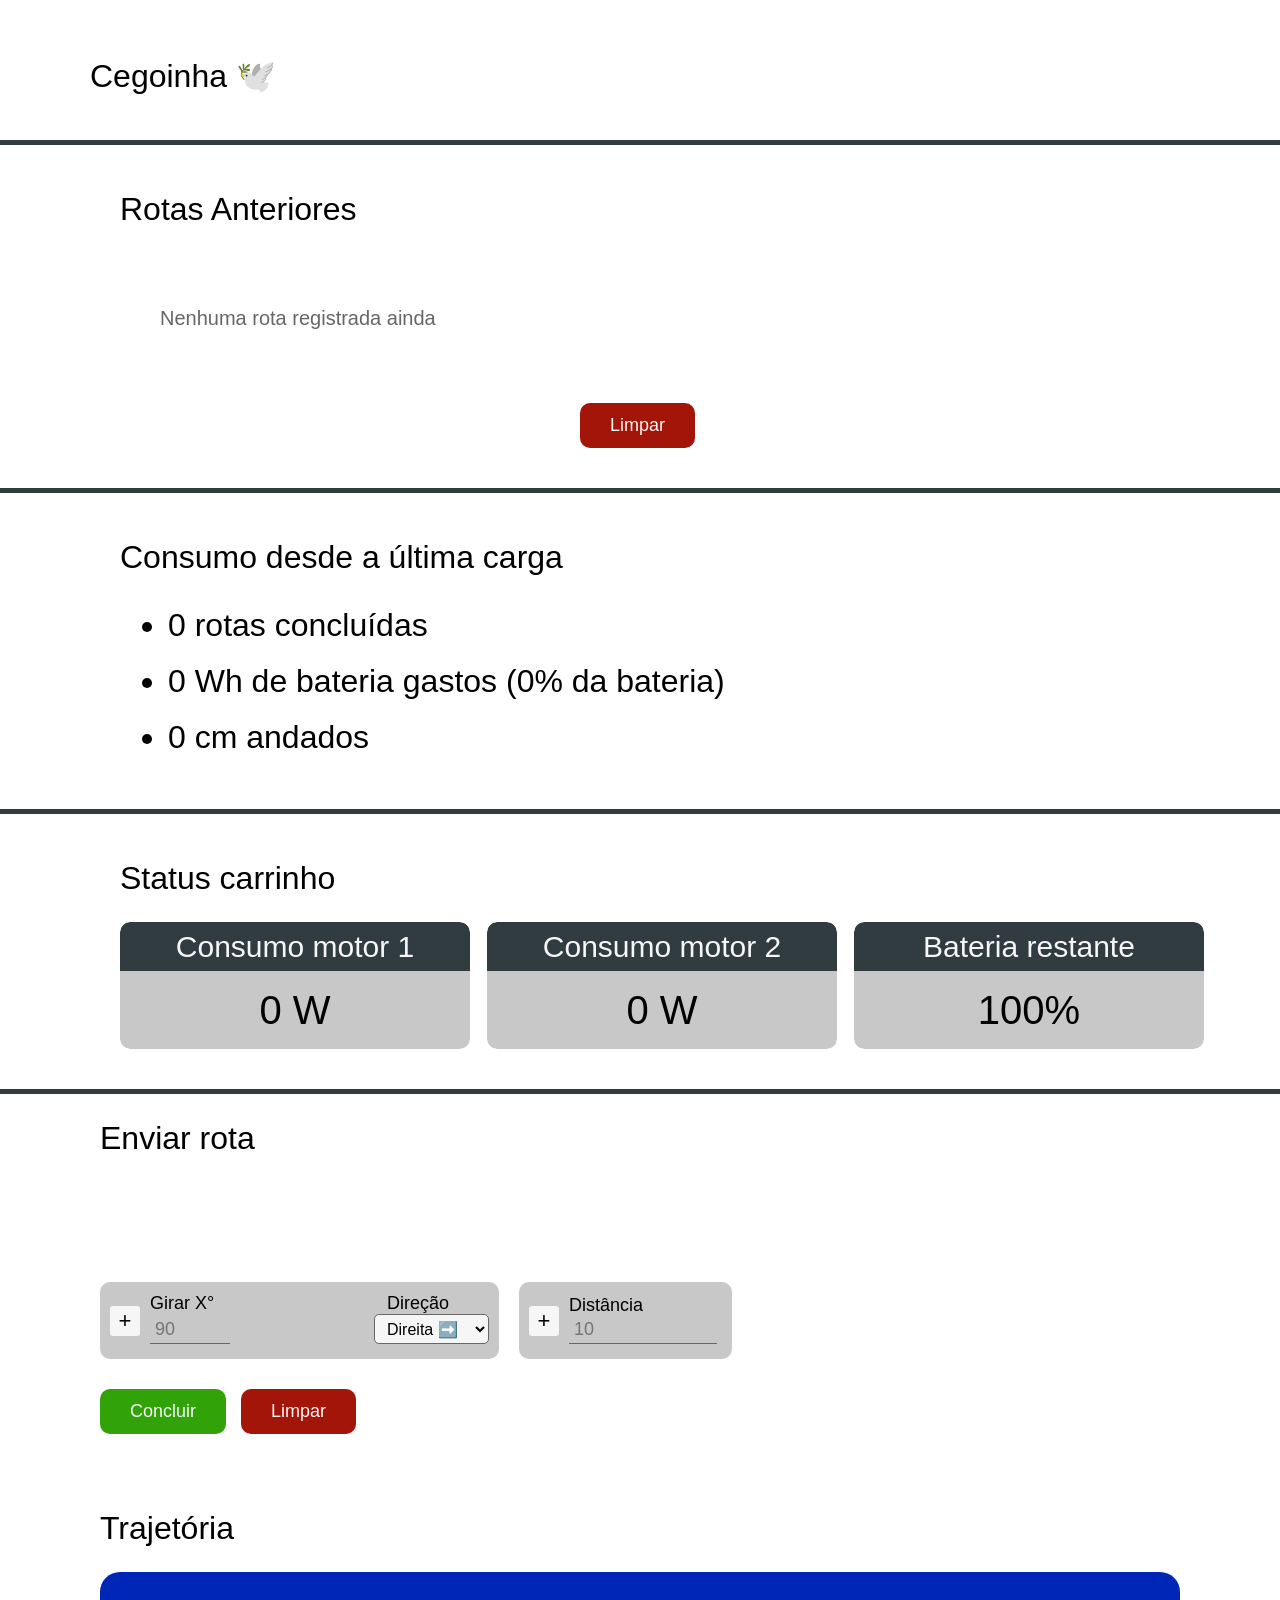
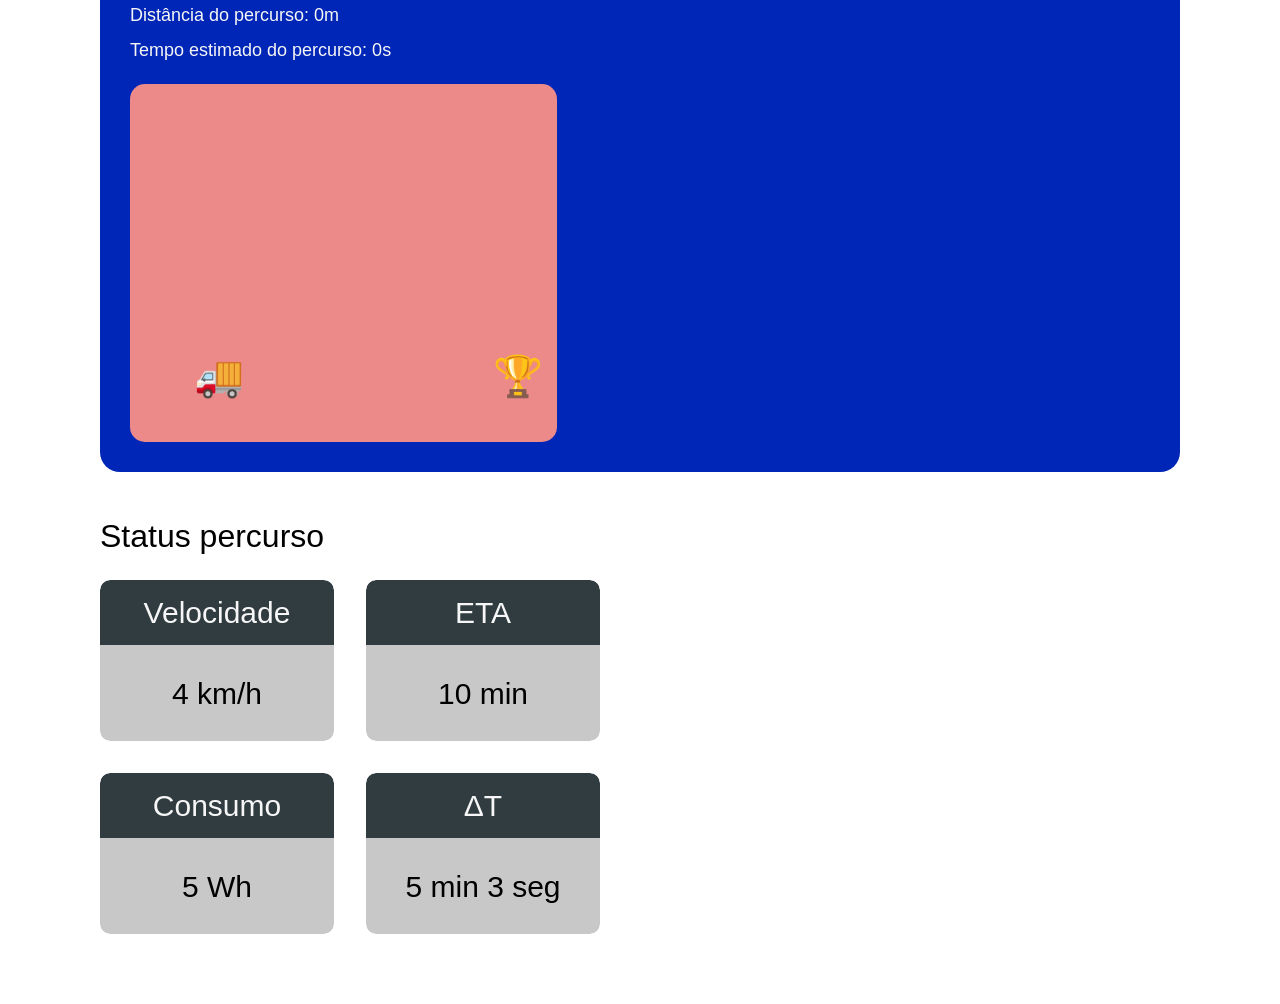
<file: figma/tela-principal.html>
<!DOCTYPE html>
<html lang="pt-BR">
<head>
    <meta charset="UTF-8">
    <meta name="viewport" content="width=device-width, initial-scale=1.0">
    <title>Cegoinha - Tela Principal</title>
    <link rel="stylesheet" href="styles.css">
</head>
<body>
    <div class="main-container" data-name="Tela principal" data-node-id="64:174">
        <!-- Header -->
        <div class="header">
            <p class="title">Cegoinha 🕊️</p>
        </div>
        <div class="divider divider-top"></div>

        <!-- Rotas Anteriores Section -->
        <section class="section rotas-anteriores" data-node-id="82:416">
            <div class="section-header">
                <p class="section-title">Rotas Anteriores</p>
            </div>
            
            <div class="rotas-grid">
                <!-- Cards de rotas serão gerados dinamicamente pelo JavaScript -->
            </div>

            <button class="btn-limpar btn-rotas-limpar">Limpar</button>
        </section>

        <div class="divider"></div>

        <!-- Consumo desde a última carga -->
        <section class="section consumo-carga" data-node-id="82:417">
            <p class="section-title">Consumo desde a última carga</p>
            <ul class="consumo-list">
                <li><span id="rotas-concluidas">0</span> rotas concluídas</li>
                <li><span id="bateria-gasta">0</span> Wh de bateria gastos (<span id="porcentagem-gasta">0</span>% da bateria)</li>
                <li><span id="distancia-total">0</span> cm andados</li>
            </ul>
        </section>

        <div class="divider"></div>

        <!-- Status Carrinho -->
        <section class="section status-carrinho" data-node-id="179:434">
            <p class="section-title">Status carrinho</p>
            <div class="status-grid">
                <div class="status-card" data-node-id="81:376">
                    <div class="status-header">Consumo motor 1</div>
                    <div class="status-value">0 W</div>
                </div>
                <div class="status-card" data-node-id="179:435">
                    <div class="status-header">Consumo motor 2</div>
                    <div class="status-value">0 W</div>
                </div>
                <div class="status-card" data-node-id="179:436">
                    <div class="status-header">Bateria restante</div>
                    <div class="status-value"><span id="bateria-soc">100</span>%</div>
                </div>
            </div>
        </section>

        <div class="divider"></div>

        <!-- Main Content Grid -->
        <div class="main-content">
            <!-- Enviar Rota Section -->
            <section class="section enviar-rota" data-node-id="82:418">
                <p class="section-title">Enviar rota</p>
                
                <!-- Elementos adicionados -->
                <div class="elementos-adicionados">
                    <!-- Elementos serão gerados dinamicamente pelo JavaScript -->
                </div>

                <!-- Adicionar elementos -->
                <div class="adicionar-elementos">
                    <div class="adicionar-card rotacao-add">
                        <p class="add-label-top">Direção</p>
                        <p class="add-label-left">Girar X°</p>
                        <input type="number" class="add-input add-input-graus" id="input-graus" placeholder="90" min="0" max="360">
                        <select class="add-select-direcao" id="select-direcao">
                            <option value="direita">Direita ➡️</option>
                            <option value="esquerda">Esquerda ⬅️</option>
                        </select>
                        <button class="btn-add" id="btn-add-rotacao">+</button>
                    </div>

                    <div class="adicionar-card distancia-add">
                        <p class="add-label">Distância</p>
                        <input type="number" class="add-input" id="input-distancia" placeholder="10" min="0">
                        <button class="btn-add" id="btn-add-distancia">+</button>
                    </div>
                </div>

                <!-- Botões de ação -->
                <div class="acoes">
                    <button class="btn-concluir">Concluir</button>
                    <button class="btn-limpar">Limpar</button>
                </div>
            </section>

            <!-- Trajetória Section -->
            <section class="section trajetoria" data-node-id="64:546">
                <p class="section-title">Trajetória</p>
                
                <div class="trajetoria-card">
                    <p class="trajetoria-info">Distância do percurso: 90m</p>
                    <p class="trajetoria-info">Tempo estimado do percurso: 60s</p>
                    
                    <div class="mapa-grande">
                        <svg class="map-route-large" width="100%" height="100%" viewBox="0 0 400 350" preserveAspectRatio="xMidYMid meet" fill="none">
                            <!-- O caminho será desenhado aqui dinamicamente -->
                        </svg>
                        <div class="truck-icon-large">🚚</div>
                        <div class="award-icon-large">🏆</div>
                    </div>
                </div>

                <!-- Status Percurso -->
                <div class="status-percurso-section" data-node-id="64:612">
                    <p class="section-title" style="margin-top: 40px;">Status percurso</p>
                    <div class="status-percurso-grid">
                        <div class="status-percurso-card">
                            <div class="status-header">Velocidade</div>
                            <div class="status-value">4 km/h</div>
                        </div>
                        <div class="status-percurso-card">
                            <div class="status-header">ETA</div>
                            <div class="status-value">10 min</div>
                        </div>
                        <div class="status-percurso-card">
                            <div class="status-header">Consumo</div>
                            <div class="status-value">5 Wh</div>
                        </div>
                        <div class="status-percurso-card">
                            <div class="status-header">ΔT</div>
                            <div class="status-value">5 min 3 seg</div>
                        </div>
                    </div>
                </div>
            </section>
        </div>
    </div>

    <script src="script.js"></script>
</body>
</html>
</file>
<file: figma/styles.css>
/* Reset and Base */
* { margin: 0; padding: 0; box-sizing: border-box; }

body {
    font-family: 'Inter', -apple-system, BlinkMacSystemFont, 'Segoe UI', Roboto, sans-serif;
    background: #fff;
    color: #000;
    line-height: 1.5;
    overflow-x: hidden;
}

.main-container {
    width: 100%;
    min-height: 100vh;
    padding: 20px;
    max-width: 1400px;
    margin: 0 auto;
}

.header { padding: 32px 0 20px 70px; }

.title, .section-title {
    font-size: 32px;
    font-weight: 400;
    margin-bottom: 20px;
}

.divider {
    width: calc(100% + 40px);
    height: 5px;
    background: #313C41;
    margin: 20px -20px;
}

.divider-top { margin-top: 0; }

.section {
    padding: 20px 0;
    margin-bottom: 20px;
    position: relative;
}

.section-subtitle {
    font-size: 20px;
    font-weight: 400;
    text-align: right;
    position: absolute;
    top: 20px;
    right: 100px;
}

.section-header {
    margin-bottom: 30px;
    position: relative;
}

/* Rotas Anteriores */
.rotas-anteriores, .consumo-carga, .status-carrinho { padding-left: 100px; }

.rotas-grid {
    display: flex;
    gap: 20px;
    margin-bottom: 20px;
    flex-wrap: wrap;
}

.card-rota {
    width: 491px;
    height: 534px;
    border-radius: 10px;
    overflow: hidden;
    flex-shrink: 0;
}

.rota-header {
    background: #313C41;
    padding: 10px 40px;
    display: flex;
    justify-content: space-between;
    align-items: center;
    border-radius: 10px 10px 0 0;
    height: 46px;
}

.rota-name { font-size: 32px; color: #F6F6F6; }
.rota-distance { font-size: 24px; color: #F6F6F6; }

.rota-body {
    background: #C8C8C8;
    padding: 20px;
    height: 488px;
    border-radius: 0 0 10px 10px;
}

.rota-time, .rota-vmedia, .rota-consumo {
    font-size: 24px;
    text-align: center;
    margin-bottom: 8px;
}

.rota-consumo { margin-bottom: 15px; }

.mapa-container {
    width: 100%;
    height: 320px;
    margin-top: 10px;
}

.mapa-placeholder, .mapa-grande {
    background: #EC8A8A;
    border-radius: 15px;
    width: 100%;
    height: 100%;
    position: relative;
    display: flex;
    align-items: center;
    justify-content: center;
    overflow: hidden;
}

.mapa-text {
    font-size: 32px;
    text-align: center;
    position: relative;
    z-index: 2;
}

.map-route, .map-route-large {
    position: absolute;
    top: 0;
    left: 0;
    width: 100%;
    height: 100%;
    z-index: 1;
    pointer-events: none;
}

.truck-icon, .award-icon, .truck-icon-large, .award-icon-large {
    position: absolute;
    font-size: 32px;
    z-index: 3;
    transition: all 0.3s ease;
}

.truck-icon-large, .award-icon-large { font-size: 40px; }

.btn-rotas-limpar {
    margin-left: 460px;
    margin-top: 10px;
}

/* Consumo e Status */
.consumo-list {
    list-style: disc;
    padding-left: 48px;
    font-size: 32px;
}

.consumo-list li { margin-bottom: 8px; }

.status-grid {
    display: flex;
    gap: 17px;
    flex-wrap: wrap;
}

.status-card {
    width: 350px;
    height: 127px;
    border-radius: 10px;
    overflow: hidden;
    flex-shrink: 0;
}

.status-header {
    background: #313C41;
    color: #F6F6F6;
    font-size: 30px;
    text-align: center;
    padding: 8px;
    border-radius: 10px 10px 0 0;
    height: 49px;
    display: flex;
    align-items: center;
    justify-content: center;
}

.status-value {
    background: #C8C8C8;
    font-size: 40px;
    text-align: center;
    padding: 20px;
    border-radius: 0 0 10px 10px;
    height: 78px;
    display: flex;
    align-items: center;
    justify-content: center;
}

/* Main Content */
.main-content {
    display: grid;
    grid-template-columns: 1fr 1fr;
    gap: 50px;
    padding: 0 80px;
    margin-bottom: 30px;
}

.enviar-rota, .trajetoria { padding: 0; }

.elementos-adicionados {
    display: flex;
    flex-direction: column;
    gap: 10px;
    margin-bottom: 20px;
    min-height: 80px;
}

.elementos-adicionados:empty::before {
    content: "Adicione elementos para criar uma rota";
    display: flex;
    align-items: center;
    justify-content: center;
    height: 80px;
    color: #999;
    font-size: 16px;
    font-style: italic;
}

.elemento-item {
    height: 77px;
    border-radius: 0 10px 10px 0;
    display: flex;
    align-items: center;
    padding: 0 10px 0 15px;
    position: relative;
}

.elemento-item.distancia {
    background-color: #31A208;
    width: 213px;
}

.elemento-item.rotacao {
    background-color: #0026B8;
    width: 399px;
}

.elemento-content {
    flex: 1;
    margin-right: 10px;
}

.elemento-label, .elemento-label-small, .elemento-value {
    font-size: 18px;
    color: #F6F6F6;
    line-height: 1.3;
}

.elemento-label-small { margin: 0; }

.btn-remover, .btn-direcao, .btn-add {
    width: 30px;
    height: 30px;
    min-width: 30px;
    background: #F6F6F6;
    border: none;
    border-radius: 3px;
    color: #000;
    cursor: pointer;
    display: flex;
    align-items: center;
    justify-content: center;
    flex-shrink: 0;
}

.btn-remover { font-size: 28px; line-height: 1; }
.btn-direcao { font-size: 16px; margin-left: 5px; }
.btn-add {
    font-size: 22px;
    position: absolute;
    left: 10px;
    top: 50%;
    transform: translateY(-50%);
}

.elemento-numero {
    position: absolute;
    right: 8px;
    bottom: 5px;
    font-size: 12px;
    color: #F6F6F6;
}

/* Adicionar */
.adicionar-elementos {
    display: flex;
    gap: 20px;
    margin-bottom: 30px;
    flex-wrap: wrap;
}

.adicionar-card {
    border-radius: 10px;
    padding: 10px;
    position: relative;
    height: 77px;
    background: #C8C8C8;
}

.adicionar-card.rotacao-add { width: 399px; }
.adicionar-card.distancia-add { width: 213px; }

.add-label, .add-label-top, .add-label-left {
    font-size: 18px;
    position: absolute;
}

.add-label { top: 10px; left: 50px; }
.add-label-top { top: 8px; right: 50px; }
.add-label-left { left: 50px; top: 8px; }

.add-input {
    position: absolute;
    bottom: 15px;
    left: 50px;
    right: 50px;
    background: transparent;
    border: none;
    border-bottom: 1px solid #666;
    font-size: 18px;
    outline: none;
    padding: 3px 5px;
}

.distancia-add .add-input { right: 15px; }
.add-input-graus { right: 130px; width: 80px; }

.add-select-direcao {
    position: absolute;
    bottom: 15px;
    right: 10px;
    width: 115px;
    height: 30px;
    background: #F6F6F6;
    border: 1px solid #666;
    border-radius: 5px;
    font-size: 16px;
    outline: none;
    padding: 3px 8px;
    cursor: pointer;
}

.add-select-direcao:focus {
    border-color: #0026B8;
    box-shadow: 0 0 3px rgba(0, 38, 184, 0.3);
}

/* Botões */
.acoes { display: flex; gap: 15px; }

.btn-concluir, .btn-limpar {
    color: #F6F6F6;
    font-size: 18px;
    padding: 12px 30px;
    border: none;
    border-radius: 10px;
    cursor: pointer;
}

.btn-concluir { background: #31A208; }
.btn-limpar { background: #A21508; }

/* Trajetória */
.trajetoria-card {
    background: #0026B8;
    border-radius: 20px;
    padding: 30px;
    color: #F6F6F6;
}

.trajetoria-info {
    font-size: 18px;
    color: #F6F6F6;
    margin-bottom: 8px;
}

.mapa-grande {
    max-width: 427px;
    height: 358px;
    margin-top: 20px;
}

/* Status Percurso */
.status-percurso {
    padding-left: 80px;
    clear: both;
}

.status-percurso-section { margin-top: 40px; }

.status-percurso-grid {
    display: grid;
    grid-template-columns: repeat(2, 234px);
    gap: 32px;
}

.status-percurso-card {
    width: 234px;
    height: 161px;
    border-radius: 10px;
    overflow: hidden;
}

.status-percurso-card .status-header {
    height: 65px;
    padding: 12px;
}

.status-percurso-card .status-value {
    font-size: 30px;
    height: 96px;
}

/* Interações */
button:hover { opacity: 0.85; transition: opacity 0.2s; }
button:active { transform: scale(0.98); }

/* Responsive adjustments */
@media (max-width: 1400px) {
    .main-content {
        grid-template-columns: 1fr;
    }
    
    .status-percurso-grid {
        grid-template-columns: repeat(2, 234px);
    }
}

@media (max-width: 1100px) {
    .rotas-grid {
        justify-content: center;
    }
}

@media (max-width: 768px) {
    .header {
        padding: 20px 0 20px 20px;
    }
    
    .rotas-anteriores,
    .consumo-carga,
    .status-carrinho,
    .status-percurso {
        padding-left: 20px;
    }
    
    .main-content {
        padding: 0 20px;
    }
    
    .card-rota {
        width: 100%;
        max-width: 491px;
    }
    
    .adicionar-elementos {
        flex-direction: column;
    }
    
    .adicionar-card {
        width: 100% !important;
        max-width: 399px;
    }
    
    .elemento-item {
        width: 100% !important;
        max-width: 399px;
    }
    
    .status-grid {
        justify-content: center;
    }
    
    .status-percurso-grid {
        grid-template-columns: repeat(auto-fit, 234px);
        justify-content: center;
    }
    
    .section-subtitle {
        position: static;
        text-align: center;
        margin-top: 10px;
    }
}
</file>
